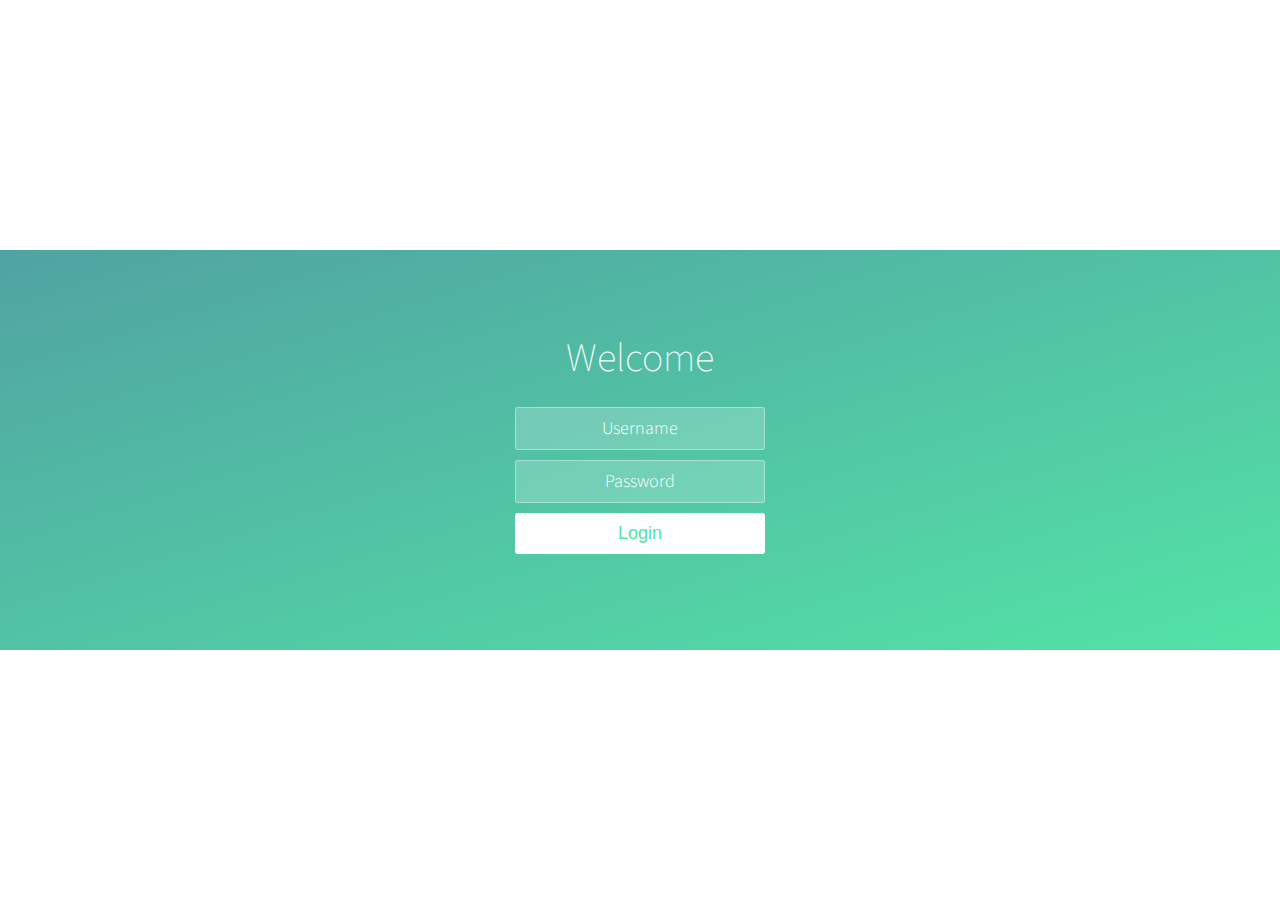
<file: login/calm-breeze-login-screen/index.html>
<!DOCTYPE html>
<html >
  <head>
    <meta charset="UTF-8">
    <title>Calm breeze login screen</title>
    
    
    
    
        <link rel="stylesheet" href="css/style.css">

    
    
    
  </head>

  <body>

    <div class="wrapper">
	<div class="container">
		<h1>Welcome</h1>
		
		<form class="form">
			<input type="text" placeholder="Username">
			<input type="password" placeholder="Password">
			<button type="submit" id="login-button">Login</button>
		</form>
	</div>
	
	<ul class="bg-bubbles">
		<li></li>
		<li></li>
		<li></li>
		<li></li>
		<li></li>
		<li></li>
		<li></li>
		<li></li>
		<li></li>
		<li></li>
	</ul>
</div>
    <script src='http://cdnjs.cloudflare.com/ajax/libs/jquery/2.1.3/jquery.min.js'></script>

        <script src="js/index.js"></script>

    
    
    
  </body>
</html>
</file>
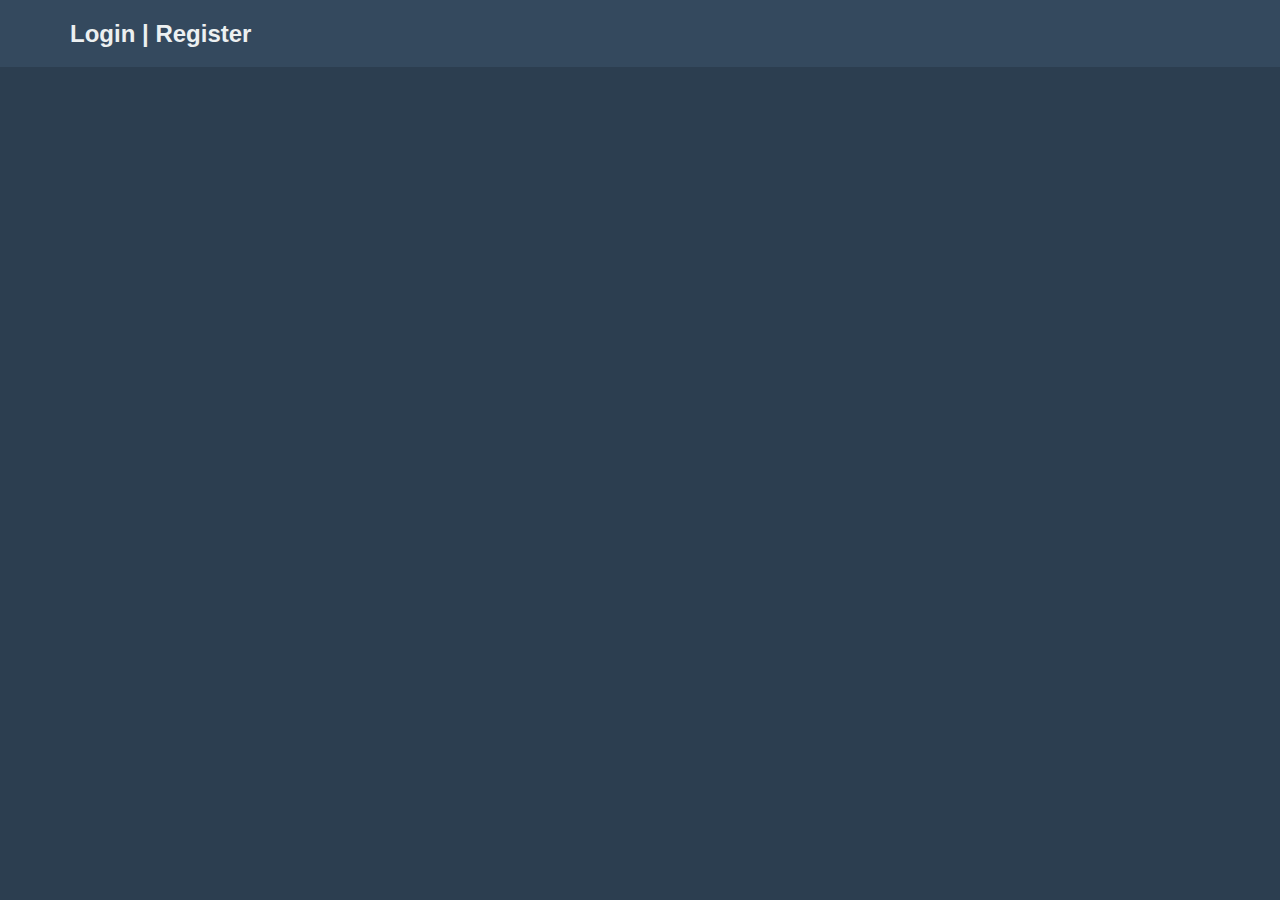
<file: login/flat-ui-login/index.html>
<!DOCTYPE html>
<html >
  <head>
    <meta charset="UTF-8">
    <title>Flat UI Login</title>
    
    
    
    
        <link rel="stylesheet" href="css/style.css">

    
    
    
  </head>

  <body>

    <div id="wrap">
  <div id="regbar">
    <div id="navthing">
      <h2><a href="#" id="loginform">Login</a> | <a href="#">Register</a></h2>
    <div class="login">
      <div class="arrow-up"></div>
      <div class="formholder">
        <div class="randompad">
           <fieldset>
             <label name="email">Email</label>
             <input type="email" value="example@example.com" />
             <label name="password">Password</label>
             <input type="password" />
             <input type="submit" value="Login" />
 
           </fieldset>
        </div>
      </div>
    </div>
    </div>
  </div>
</div>
    <script src='http://cdnjs.cloudflare.com/ajax/libs/jquery/2.1.3/jquery.min.js'></script>

        <script src="js/index.js"></script>

    
    
    
  </body>
</html>
</file>
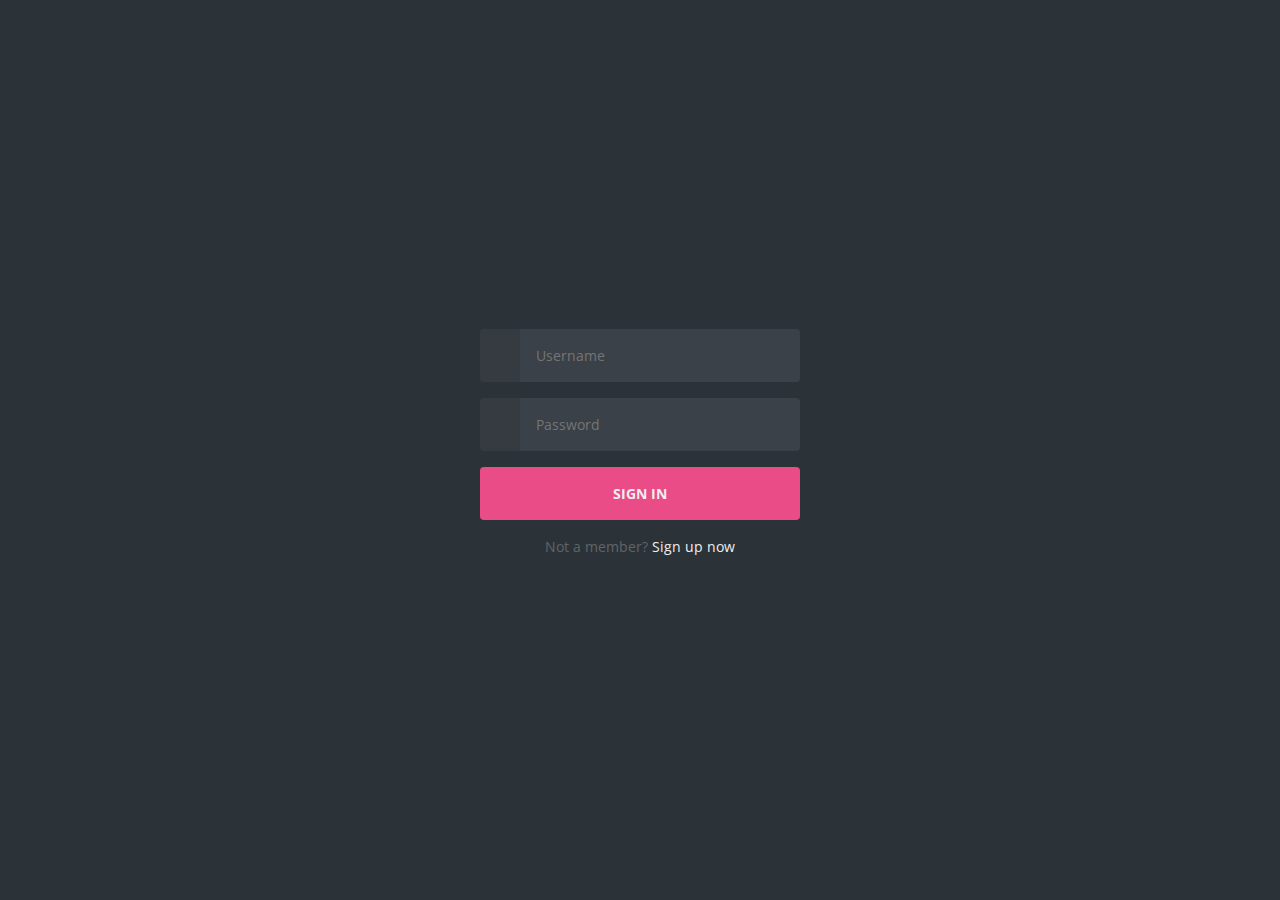
<file: login/login/index.html>
<!DOCTYPE html>
<html >
  <head>
    <meta charset="UTF-8">
    <title>Login</title>
    
    
    
    
        <link rel="stylesheet" href="css/style.css">

    
    
    
  </head>

  <body>

    <body class="align">

  <div class="site__container">

    <div class="grid__container">

      <form action="" method="post" class="form form--login">

        <div class="form__field">
          <label class="fontawesome-user" for="login__username"><span class="hidden">Username</span></label>
          <input id="login__username" type="text" class="form__input" placeholder="Username" required>
        </div>

        <div class="form__field">
          <label class="fontawesome-lock" for="login__password"><span class="hidden">Password</span></label>
          <input id="login__password" type="password" class="form__input" placeholder="Password" required>
        </div>

        <div class="form__field">
          <input type="submit" value="Sign In">
        </div>

      </form>

      <p class="text--center">Not a member? <a href="#">Sign up now</a> <span class="fontawesome-arrow-right"></span></p>

    </div>

  </div>

</body>
    
    
    
    
    
  </body>
</html>
</file>
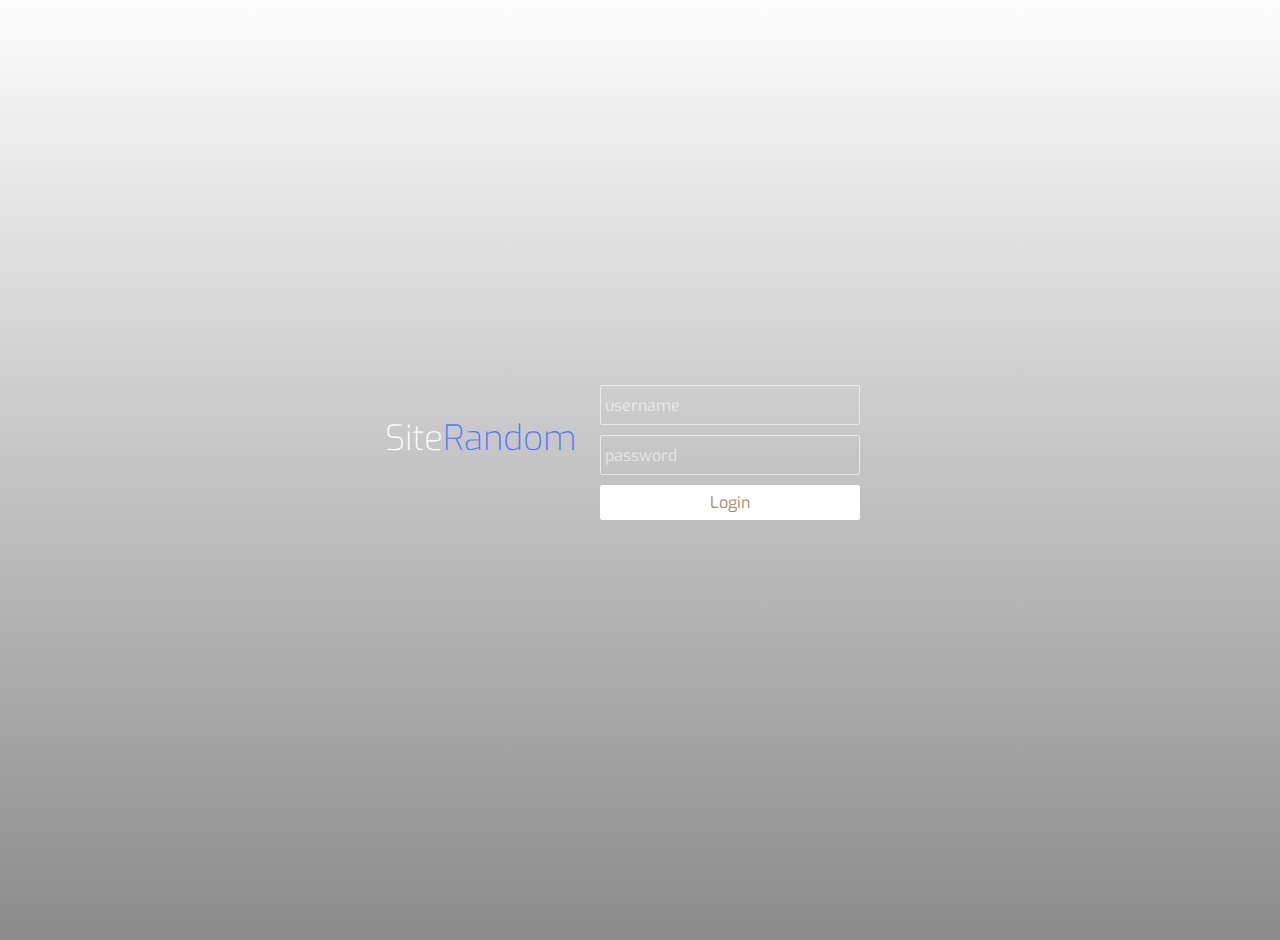
<file: login/random-login-form/index.html>
<!DOCTYPE html>
<html >
  <head>
    <meta charset="UTF-8">
    <title>Random Login Form</title>
    
    
    
    
        <style>
      /* NOTE: The styles were added inline because Prefixfree needs access to your styles and they must be inlined if they are on local disk! */
      @import url(http://fonts.googleapis.com/css?family=Exo:100,200,400);
@import url(http://fonts.googleapis.com/css?family=Source+Sans+Pro:700,400,300);

body{
	margin: 0;
	padding: 0;
	background: #fff;

	color: #fff;
	font-family: Arial;
	font-size: 12px;
}

.body{
	position: absolute;
	top: -20px;
	left: -20px;
	right: -40px;
	bottom: -40px;
	width: auto;
	height: auto;
	background-image: url(http://ginva.com/wp-content/uploads/2012/07/city-skyline-wallpapers-008.jpg);
	background-size: cover;
	-webkit-filter: blur(5px);
	z-index: 0;
}

.grad{
	position: absolute;
	top: -20px;
	left: -20px;
	right: -40px;
	bottom: -40px;
	width: auto;
	height: auto;
	background: -webkit-gradient(linear, left top, left bottom, color-stop(0%,rgba(0,0,0,0)), color-stop(100%,rgba(0,0,0,0.65))); /* Chrome,Safari4+ */
	z-index: 1;
	opacity: 0.7;
}

.header{
	position: absolute;
	top: calc(50% - 35px);
	left: calc(50% - 255px);
	z-index: 2;
}

.header div{
	float: left;
	color: #fff;
	font-family: 'Exo', sans-serif;
	font-size: 35px;
	font-weight: 200;
}

.header div span{
	color: #5379fa !important;
}

.login{
	position: absolute;
	top: calc(50% - 75px);
	left: calc(50% - 50px);
	height: 150px;
	width: 350px;
	padding: 10px;
	z-index: 2;
}

.login input[type=text]{
	width: 250px;
	height: 30px;
	background: transparent;
	border: 1px solid rgba(255,255,255,0.6);
	border-radius: 2px;
	color: #fff;
	font-family: 'Exo', sans-serif;
	font-size: 16px;
	font-weight: 400;
	padding: 4px;
}

.login input[type=password]{
	width: 250px;
	height: 30px;
	background: transparent;
	border: 1px solid rgba(255,255,255,0.6);
	border-radius: 2px;
	color: #fff;
	font-family: 'Exo', sans-serif;
	font-size: 16px;
	font-weight: 400;
	padding: 4px;
	margin-top: 10px;
}

.login input[type=button]{
	width: 260px;
	height: 35px;
	background: #fff;
	border: 1px solid #fff;
	cursor: pointer;
	border-radius: 2px;
	color: #a18d6c;
	font-family: 'Exo', sans-serif;
	font-size: 16px;
	font-weight: 400;
	padding: 6px;
	margin-top: 10px;
}

.login input[type=button]:hover{
	opacity: 0.8;
}

.login input[type=button]:active{
	opacity: 0.6;
}

.login input[type=text]:focus{
	outline: none;
	border: 1px solid rgba(255,255,255,0.9);
}

.login input[type=password]:focus{
	outline: none;
	border: 1px solid rgba(255,255,255,0.9);
}

.login input[type=button]:focus{
	outline: none;
}

::-webkit-input-placeholder{
   color: rgba(255,255,255,0.6);
}

::-moz-input-placeholder{
   color: rgba(255,255,255,0.6);
}
    </style>

    
        <script src="js/prefixfree.min.js"></script>

    
  </head>

  <body>

    <div class="body"></div>
		<div class="grad"></div>
		<div class="header">
			<div>Site<span>Random</span></div>
		</div>
		<br>
		<div class="login">
				<input type="text" placeholder="username" name="user"><br>
				<input type="password" placeholder="password" name="password"><br>
				<input type="button" value="Login">
		</div>
    <script src='http://cdnjs.cloudflare.com/ajax/libs/jquery/2.1.3/jquery.min.js'></script>

    
    
    
    
  </body>
</html>
</file>
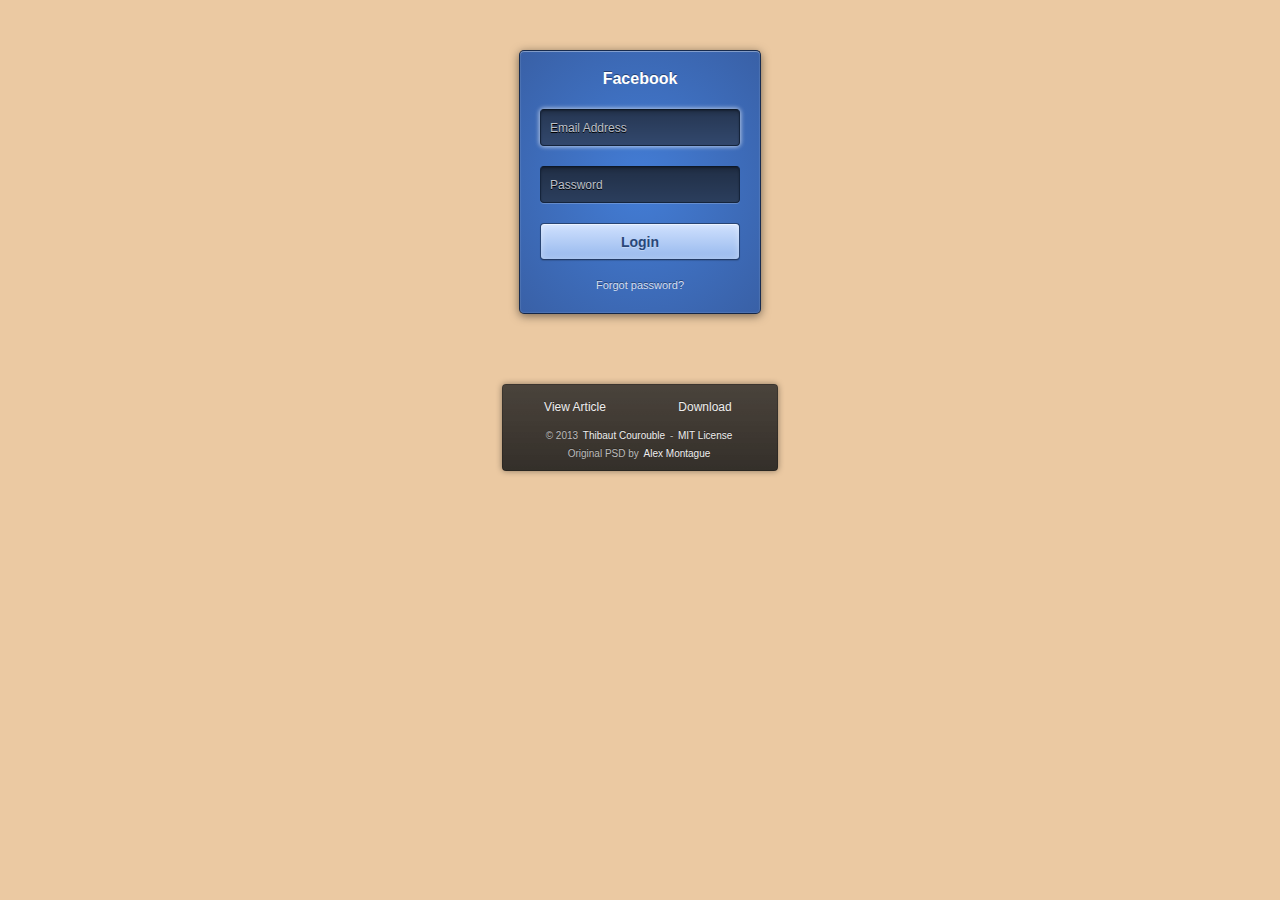
<file: login/45-facebook-login/45-facebook-login/index.html>
<!DOCTYPE html>
<!--[if lt IE 7]> <html class="lt-ie9 lt-ie8 lt-ie7" lang="en"> <![endif]-->
<!--[if IE 7]> <html class="lt-ie9 lt-ie8" lang="en"> <![endif]-->
<!--[if IE 8]> <html class="lt-ie9" lang="en"> <![endif]-->
<!--[if gt IE 8]><!--> <html lang="en"> <!--<![endif]-->
<head>
  <meta charset="utf-8">
  <meta http-equiv="X-UA-Compatible" content="IE=edge,chrome=1">
  <title>Facebook Login Form</title>
  <link rel="stylesheet" href="css/style.css">
  <!--[if lt IE 9]><script src="//html5shim.googlecode.com/svn/trunk/html5.js"></script><![endif]-->
</head>
<body>
  <form action="index.html" class="login">
    <h1>Facebook</h1>
    <input type="email" name="email" class="login-input" placeholder="Email Address" autofocus>
    <input type="password" name="password" class="login-input" placeholder="Password">
    <input type="submit" value="Login" class="login-submit">
    <p class="login-help"><a href="index.html">Forgot password?</a></p>
  </form>

  <section class="about">
    <p class="about-links">
      <a href="http://www.cssflow.com/snippets/facebook-login-form" target="_parent">View Article</a>
      <a href="http://www.cssflow.com/snippets/facebook-login-form.zip" target="_parent">Download</a>
    </p>
    <p class="about-author">
      &copy; 2013 <a href="http://thibaut.me" target="_blank">Thibaut Courouble</a> -
      <a href="http://www.cssflow.com/mit-license" target="_blank">MIT License</a><br>
      Original PSD by <a href="http://dribbble.com/shots/808325-Facebook-Login-Freebie" target="_blank">Alex Montague</a>
    </p>
  </section>
</body>
</html>
</file>
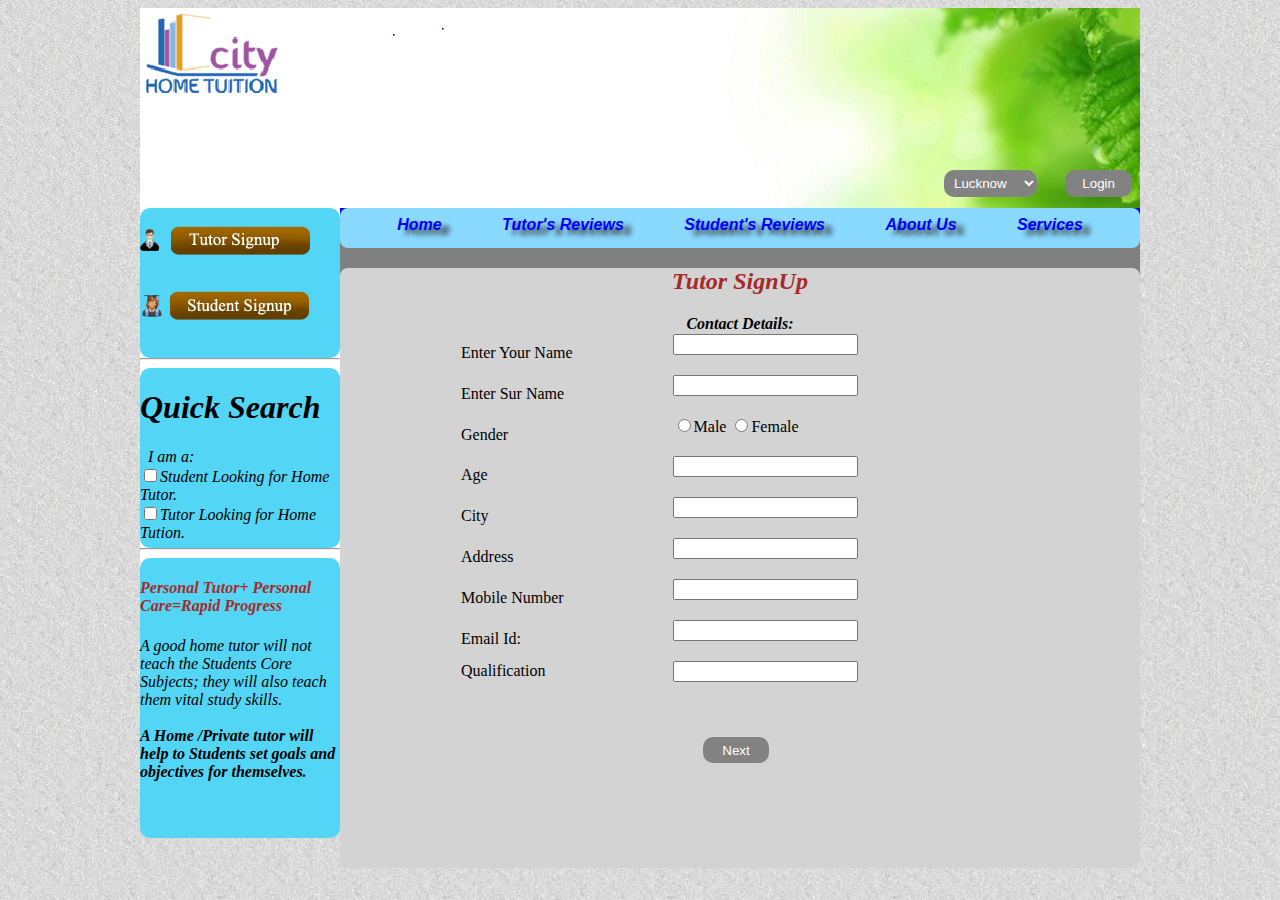
<file: signup.html>
<html>
<head>
 <title>sign up page</title>
<link rel="stylesheet" type="text/css" href="signup.css">

</head>

<body>
  
     <div id="wrapper">

     	<div id ="uheader">


    
        <div align="right"> 
        	<br><br>
        	<br><br><br><br><br><br><br>
         <select id="size1">
         <option value="lko">Lucknow</option>
         <option value="kan">Kanpur</option>
         <option value="go">Gonda</option>
         <option value="gkp">Gorakhpur</option>
         <option value="del">Delhi</option>
         <option value="deh">Dehradun</option>
         </select>


         &nbsp  &nbsp  &nbsp
         <button type="button" id="size"> &nbsp Login &nbsp </button> &nbsp


     		</div>

          </div>


     <div id="lower">

         <div id="left">
            <div id ="sign">
                 <br>
                <img src="signup1.png"><br><br><br>
                <img src="signup2.png">
                
                </div>
               
                <hr>

                <div id="box">
                   <h1><em>Quick Search<em></h1>
                    &nbsp        I am a:   <br>
                   <input type="checkbox">Student Looking for Home Tutor.<br>
                   <input type="checkbox">Tutor Looking for Home Tution.
                </div>
                
                  
                 <hr>

                <div id ="box1">
                    <h4> <span> Personal Tutor+ Personal Care=Rapid Progress</span></h4>
                     <i>A good home tutor will not teach the Students Core Subjects; they will also teach them vital study skills.<br><br> </i>
                     <b>    A Home /Private tutor will help to Students set goals and objectives for themselves.<b>
                    
                     
                </div>


          </div>


         <div id="right">

            
     
                

                <div id="menu">
       <ul>
           <li><a href="index.html">Home</a></li> 
           <li><a href="tutor_review.html">Tutor's Reviews</a>
           <li><a href="student_review.html">Student's Reviews</a>
           <li><a href="aboutus.html">About Us</a></li>
           <li><a href="services.html">Services</a></li>
         <!--  <li><a href="contactus.html">Contact Us</a></li> -->
       </ul>
               </div>
           



             
          

          <div id="desc">   


            
           <table cellspacing="0" width="70%" align="center">

            <tbody>
                <tr>
            <form action="signup.html" >
            <center>
                     <h2>Tutor SignUp</h2>
                
                    
              Contact Details:                   
                    
     <tr>
	 <td>Enter Your Name</td>
	 <td><input type="text" name="a"><br><br></td>

	 <tr>
	 <td>Enter Sur Name</td>
	 <td><input type="password" name="b"><br><br></td>

	 <tr>
	 <td>Gender</td>
	 <td><input type="radio" name="gn"/>Male
	      <input type="radio" name="gn"/>Female <br><br> </td>

     
     <tr>
	 <td>Age</td>
	 <td><input type="text" name="age"><br><br></td>

	 <tr>
	 <td>City</td>
	 <td><input type="text" name="city"><br><br></td>

	 <tr>
	 <td>Address</td>
	 <td><input type="textarea" name="address"><br><br></td>

	 <tr>
	 <td>Mobile Number</td>
	 <td><input type="text" name="mobile"><br><br></td>

	 <tr>
	 <td>Email Id:</td>
	 <td><input type="email" name="email"><br><br></td>

     <tr>
	 <td>Qualification</td>
	 <td><input type="text" name="quali"></td>
    

                   
         </table>
            </center>
             <br>
     <br><br>  

     

        <div align="center">
           <button type="button" id="size"> &nbsp Next &nbsp </button> &nbsp  
        </div>
        

          </div>

  

  </div>
  



         <div id="footer">

           

           </div>
         	

</body>
</html>
</file>
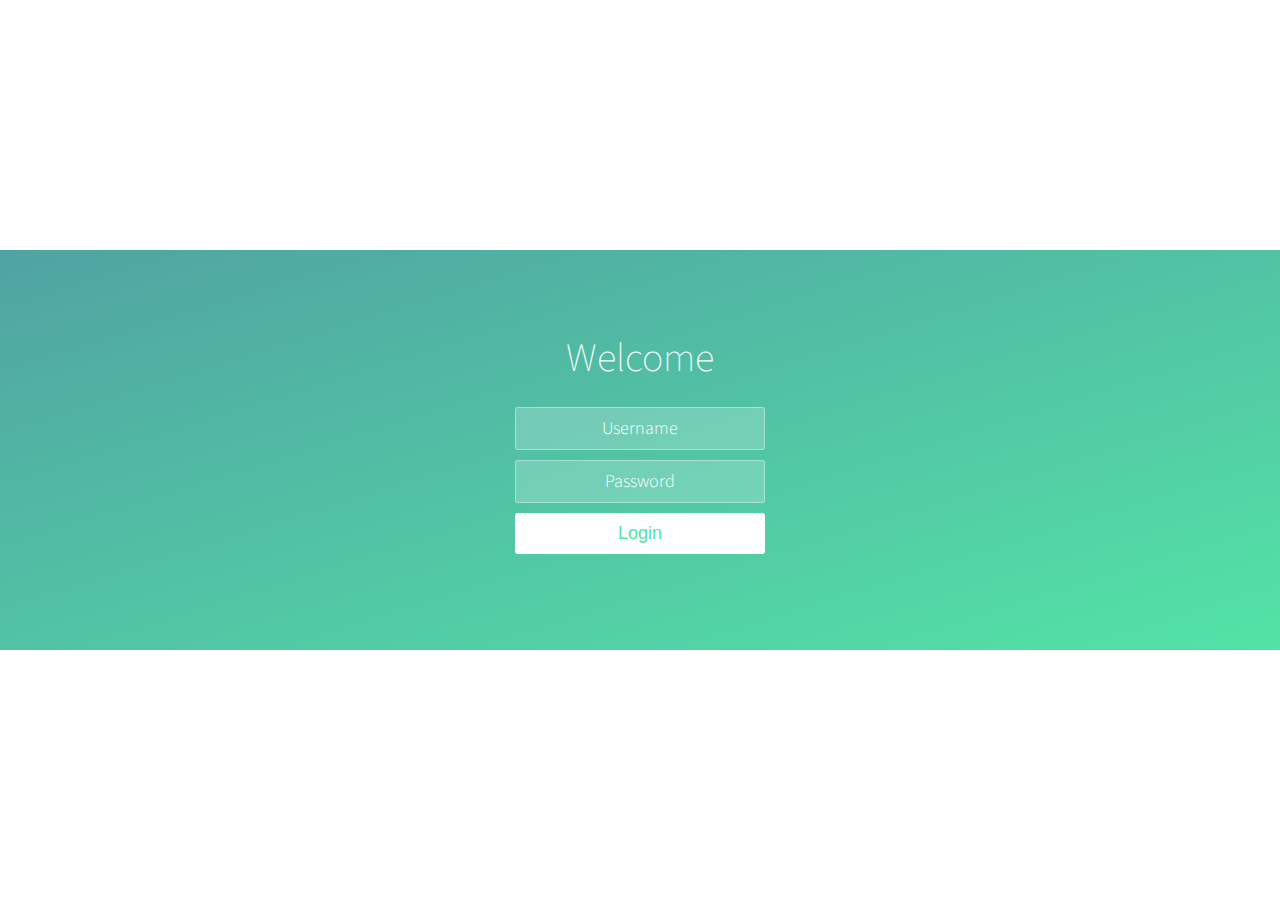
<file: login_page/login.html>
<!DOCTYPE html>
<html >
  <head>
    <meta charset="UTF-8">
    <title>Calm Login Screen</title>
    
    
    
    
        <link rel="stylesheet" href="css/style.css">

    
    
    
  </head>


  <body>

  

    <div class="wrapper">
	<div class="container">
		<h1>Welcome</h1>
		
		<form action="login.jsp">

		<form class="form">
			<input type="text" placeholder="Username" name="n">
			<input type="password" placeholder="Password" name="p">
			<button type="submit" id="login-button">Login</button>
		</form>
	</div>
	
	<ul class="bg-bubbles">
		<li></li>
		<li></li>
		<li></li>
		<li></li>
		<li></li>
		<li></li>
		<li></li>
		<li></li>
		<li></li>
		<li></li>
	</ul>
</div>
    <script src='http://cdnjs.cloudflare.com/ajax/libs/jquery/2.1.3/jquery.min.js'></script>

        <script src="js/index.js"></script>

    
    
    </form>
  </body>
</html>
</file>
<file: login/calm-breeze-login-screen/css/style.css>
@import url(http://fonts.googleapis.com/css?family=Source+Sans+Pro:200,300);
* {
  box-sizing: border-box;
  margin: 0;
  padding: 0;
  font-weight: 300;
}
body {
  font-family: 'Source Sans Pro', sans-serif;
  color: white;
  font-weight: 300;
}
body ::-webkit-input-placeholder {
  /* WebKit browsers */
  font-family: 'Source Sans Pro', sans-serif;
  color: white;
  font-weight: 300;
}
body :-moz-placeholder {
  /* Mozilla Firefox 4 to 18 */
  font-family: 'Source Sans Pro', sans-serif;
  color: white;
  opacity: 1;
  font-weight: 300;
}
body ::-moz-placeholder {
  /* Mozilla Firefox 19+ */
  font-family: 'Source Sans Pro', sans-serif;
  color: white;
  opacity: 1;
  font-weight: 300;
}
body :-ms-input-placeholder {
  /* Internet Explorer 10+ */
  font-family: 'Source Sans Pro', sans-serif;
  color: white;
  font-weight: 300;
}
.wrapper {
  background: #50a3a2;
  background: -webkit-linear-gradient(top left, #50a3a2 0%, #53e3a6 100%);
  background: linear-gradient(to bottom right, #50a3a2 0%, #53e3a6 100%);
  position: absolute;
  top: 50%;
  left: 0;
  width: 100%;
  height: 400px;
  margin-top: -200px;
  overflow: hidden;
}
.wrapper.form-success .container h1 {
  -webkit-transform: translateY(85px);
      -ms-transform: translateY(85px);
          transform: translateY(85px);
}
.container {
  max-width: 600px;
  margin: 0 auto;
  padding: 80px 0;
  height: 400px;
  text-align: center;
}
.container h1 {
  font-size: 40px;
  -webkit-transition-duration: 1s;
          transition-duration: 1s;
  -webkit-transition-timing-function: ease-in-put;
          transition-timing-function: ease-in-put;
  font-weight: 200;
}
form {
  padding: 20px 0;
  position: relative;
  z-index: 2;
}
form input {
  -webkit-appearance: none;
     -moz-appearance: none;
          appearance: none;
  outline: 0;
  border: 1px solid rgba(255, 255, 255, 0.4);
  background-color: rgba(255, 255, 255, 0.2);
  width: 250px;
  border-radius: 3px;
  padding: 10px 15px;
  margin: 0 auto 10px auto;
  display: block;
  text-align: center;
  font-size: 18px;
  color: white;
  -webkit-transition-duration: 0.25s;
          transition-duration: 0.25s;
  font-weight: 300;
}
form input:hover {
  background-color: rgba(255, 255, 255, 0.4);
}
form input:focus {
  background-color: white;
  width: 300px;
  color: #53e3a6;
}
form button {
  -webkit-appearance: none;
     -moz-appearance: none;
          appearance: none;
  outline: 0;
  background-color: white;
  border: 0;
  padding: 10px 15px;
  color: #53e3a6;
  border-radius: 3px;
  width: 250px;
  cursor: pointer;
  font-size: 18px;
  -webkit-transition-duration: 0.25s;
          transition-duration: 0.25s;
}
form button:hover {
  background-color: #f5f7f9;
}
.bg-bubbles {
  position: absolute;
  top: 0;
  left: 0;
  width: 100%;
  height: 100%;
  z-index: 1;
}
.bg-bubbles li {
  position: absolute;
  list-style: none;
  display: block;
  width: 40px;
  height: 40px;
  background-color: rgba(255, 255, 255, 0.15);
  bottom: -160px;
  -webkit-animation: square 25s infinite;
  animation: square 25s infinite;
  -webkit-transition-timing-function: linear;
  transition-timing-function: linear;
}
.bg-bubbles li:nth-child(1) {
  left: 10%;
}
.bg-bubbles li:nth-child(2) {
  left: 20%;
  width: 80px;
  height: 80px;
  -webkit-animation-delay: 2s;
          animation-delay: 2s;
  -webkit-animation-duration: 17s;
          animation-duration: 17s;
}
.bg-bubbles li:nth-child(3) {
  left: 25%;
  -webkit-animation-delay: 4s;
          animation-delay: 4s;
}
.bg-bubbles li:nth-child(4) {
  left: 40%;
  width: 60px;
  height: 60px;
  -webkit-animation-duration: 22s;
          animation-duration: 22s;
  background-color: rgba(255, 255, 255, 0.25);
}
.bg-bubbles li:nth-child(5) {
  left: 70%;
}
.bg-bubbles li:nth-child(6) {
  left: 80%;
  width: 120px;
  height: 120px;
  -webkit-animation-delay: 3s;
          animation-delay: 3s;
  background-color: rgba(255, 255, 255, 0.2);
}
.bg-bubbles li:nth-child(7) {
  left: 32%;
  width: 160px;
  height: 160px;
  -webkit-animation-delay: 7s;
          animation-delay: 7s;
}
.bg-bubbles li:nth-child(8) {
  left: 55%;
  width: 20px;
  height: 20px;
  -webkit-animation-delay: 15s;
          animation-delay: 15s;
  -webkit-animation-duration: 40s;
          animation-duration: 40s;
}
.bg-bubbles li:nth-child(9) {
  left: 25%;
  width: 10px;
  height: 10px;
  -webkit-animation-delay: 2s;
          animation-delay: 2s;
  -webkit-animation-duration: 40s;
          animation-duration: 40s;
  background-color: rgba(255, 255, 255, 0.3);
}
.bg-bubbles li:nth-child(10) {
  left: 90%;
  width: 160px;
  height: 160px;
  -webkit-animation-delay: 11s;
          animation-delay: 11s;
}
@-webkit-keyframes square {
  0% {
    -webkit-transform: translateY(0);
            transform: translateY(0);
  }
  100% {
    -webkit-transform: translateY(-700px) rotate(600deg);
            transform: translateY(-700px) rotate(600deg);
  }
}
@keyframes square {
  0% {
    -webkit-transform: translateY(0);
            transform: translateY(0);
  }
  100% {
    -webkit-transform: translateY(-700px) rotate(600deg);
            transform: translateY(-700px) rotate(600deg);
  }
}
</file>
<file: login/flat-ui-login/css/style.css>
* {
  margin: 0;
  padding: 0;
}

body {
  margin: 0;
  padding: 0;
  font-family: Sans-serif;
  background: #2c3e50;
}

#wrap {
  margin: 0 auto 30px;
}

#regbar {
  height: 67px;
  background: #34495e;
}

#navthing {
  margin-left: 50px;
}

h2 {
  padding: 20px;
  color: #ecf0f1;
}

fieldset {
  border: none;
}

.login {
  position: relative;
  width: 350px;
  display: none;
}

.arrow-up {
  width: 0;
  height: 0;
  border-left: 20px solid transparent;
  border-right: 20px solid transparent;
  border-bottom: 15px solid #ECF0F1;
  left: 10%;
  position: absolute;
  top: -10px;
}

.formholder {
  background: #ecf0f1;
  width: 350px;
  border-radius: 5px;
  padding-top: 5px;
}
.formholder input[type="email"], .formholder input[type="password"] {
  padding: 7px 5px;
  margin: 10px 0;
  width: 96%;
  display: block;
  font-size: 18px;
  border-radius: 5px;
  border: none;
  -webkit-transition: 0.3s linear;
  -moz-transition: 0.3s linear;
  -o-transition: 0.3s linear;
  transition: 0.3s linear;
}
.formholder input[type="email"]:focus, .formholder input[type="password"]:focus {
  outline: none;
  box-shadow: 0 0 1px 1px #1abc9c;
}
.formholder input[type="submit"] {
  background: #1abc9c;
  padding: 10px;
  font-size: 20px;
  display: block;
  width: 100%;
  border: none;
  color: #fff;
  border-radius: 5px;
}
.formholder input[type="submit"]:hover {
  background: #1bc6a4;
}

.randompad {
  padding: 10px;
}

.green {
  color: #1abc9c;
}

a {
  color: #ecf0f1;
  text-decoration: none;
}
a:hover {
  color: #1abc9c;
}
</file>
<file: login/45-facebook-login/45-facebook-login/css/style.css>
html, body, div, span, applet, object, iframe,
h1, h2, h3, h4, h5, h6, p, blockquote, pre,
a, abbr, acronym, address, big, cite, code,
del, dfn, em, img, ins, kbd, q, s, samp,
small, strike, strong, sub, sup, tt, var,
b, u, i, center,
dl, dt, dd, ol, ul, li,
fieldset, form, label, legend,
table, caption, tbody, tfoot, thead, tr, th, td,
article, aside, canvas, details, embed,
figure, figcaption, footer, header, hgroup,
menu, nav, output, ruby, section, summary,
time, mark, audio, video {
  margin: 0;
  padding: 0;
  border: 0;
  font-size: 100%;
  font: inherit;
  vertical-align: baseline;
}

article, aside, details, figcaption, figure,
footer, header, hgroup, menu, nav, section {
  display: block;
}

body {
  line-height: 1;
}

ol, ul {
  list-style: none;
}

blockquote, q {
  quotes: none;
}

blockquote:before, blockquote:after,
q:before, q:after {
  content: '';
  content: none;
}

table {
  border-collapse: collapse;
  border-spacing: 0;
}

.about {
  margin: 70px auto 40px;
  padding: 8px;
  width: 260px;
  font: 10px/18px 'Lucida Grande', Arial, sans-serif;
  color: #bbb;
  text-align: center;
  text-shadow: 0 -1px rgba(0, 0, 0, 0.3);
  background: #383838;
  background: rgba(34, 34, 34, 0.8);
  border-radius: 4px;
  background-image: -webkit-linear-gradient(top, rgba(0, 0, 0, 0), rgba(0, 0, 0, 0.3));
  background-image: -moz-linear-gradient(top, rgba(0, 0, 0, 0), rgba(0, 0, 0, 0.3));
  background-image: -o-linear-gradient(top, rgba(0, 0, 0, 0), rgba(0, 0, 0, 0.3));
  background-image: linear-gradient(to bottom, rgba(0, 0, 0, 0), rgba(0, 0, 0, 0.3));
  -webkit-box-shadow: inset 0 0 0 1px rgba(0, 0, 0, 0.2), 0 0 6px rgba(0, 0, 0, 0.4);
  box-shadow: inset 0 0 0 1px rgba(0, 0, 0, 0.2), 0 0 6px rgba(0, 0, 0, 0.4);
}
.about a {
  color: #eee;
  text-decoration: none;
  border-radius: 2px;
  -webkit-transition: background 0.1s;
  -moz-transition: background 0.1s;
  -o-transition: background 0.1s;
  transition: background 0.1s;
}
.about a:hover {
  text-decoration: none;
  background: #555;
  background: rgba(255, 255, 255, 0.15);
}

.about-links {
  height: 30px;
}
.about-links > a {
  float: left;
  width: 50%;
  line-height: 30px;
  font-size: 12px;
}

.about-author {
  margin-top: 5px;
}
.about-author > a {
  padding: 1px 3px;
  margin: 0 -1px;
}

/*
 * Copyright (c) 2013 Thibaut Courouble
 * http://www.cssflow.com
 *
 * Licensed under the MIT License:
 * http://www.opensource.org/licenses/mit-license.php
 */
::-moz-focus-inner {
  padding: 0;
  border: 0;
}

:-moz-placeholder {
  color: #bcc0c8 !important;
}

::-webkit-input-placeholder {
  color: #bcc0c8;
}

:-ms-input-placeholder {
  color: #bcc0c8 !important;
}

body {
  font: 12px/20px 'Lucida Grande', Verdana, sans-serif;
  color: #404040;
  background: #ebc9a2;
}

input, textarea, select, label {
  font-family: inherit;
  font-size: 12px;
  -webkit-box-sizing: border-box;
  -moz-box-sizing: border-box;
  box-sizing: border-box;
}

.login {
  margin: 50px auto;
  padding: 18px 20px;
  width: 200px;
  background: #3f65b7;
  background-clip: padding-box;
  border: 1px solid #172b4e;
  border-bottom-color: #142647;
  border-radius: 5px;
  background-image: -webkit-radial-gradient(cover, #437dd6, #3960a6);
  background-image: -moz-radial-gradient(cover, #437dd6, #3960a6);
  background-image: -o-radial-gradient(cover, #437dd6, #3960a6);
  background-image: radial-gradient(cover, #437dd6, #3960a6);
  -webkit-box-shadow: inset 0 1px rgba(255, 255, 255, 0.3), inset 0 0 1px 1px rgba(255, 255, 255, 0.1), 0 2px 10px rgba(0, 0, 0, 0.5);
  box-shadow: inset 0 1px rgba(255, 255, 255, 0.3), inset 0 0 1px 1px rgba(255, 255, 255, 0.1), 0 2px 10px rgba(0, 0, 0, 0.5);
}
.login > h1 {
  margin-bottom: 20px;
  font-size: 16px;
  font-weight: bold;
  color: white;
  text-align: center;
  text-shadow: 0 -1px rgba(0, 0, 0, 0.4);
}

.login-input {
  display: block;
  width: 100%;
  height: 37px;
  margin-bottom: 20px;
  padding: 0 9px;
  color: white;
  text-shadow: 0 1px black;
  background: #2b3e5d;
  border: 1px solid #15243b;
  border-top-color: #0d1827;
  border-radius: 4px;
  background-image: -webkit-linear-gradient(top, rgba(0, 0, 0, 0.35), rgba(0, 0, 0, 0.2) 20%, rgba(0, 0, 0, 0));
  background-image: -moz-linear-gradient(top, rgba(0, 0, 0, 0.35), rgba(0, 0, 0, 0.2) 20%, rgba(0, 0, 0, 0));
  background-image: -o-linear-gradient(top, rgba(0, 0, 0, 0.35), rgba(0, 0, 0, 0.2) 20%, rgba(0, 0, 0, 0));
  background-image: linear-gradient(to bottom, rgba(0, 0, 0, 0.35), rgba(0, 0, 0, 0.2) 20%, rgba(0, 0, 0, 0));
  -webkit-box-shadow: inset 0 1px 2px rgba(0, 0, 0, 0.3), 0 1px rgba(255, 255, 255, 0.2);
  box-shadow: inset 0 1px 2px rgba(0, 0, 0, 0.3), 0 1px rgba(255, 255, 255, 0.2);
}
.login-input:focus {
  outline: 0;
  background-color: #32486d;
  -webkit-box-shadow: inset 0 1px 2px rgba(0, 0, 0, 0.3), 0 0 4px 1px rgba(255, 255, 255, 0.6);
  box-shadow: inset 0 1px 2px rgba(0, 0, 0, 0.3), 0 0 4px 1px rgba(255, 255, 255, 0.6);
}
.lt-ie9 .login-input {
  line-height: 35px;
}

.login-submit {
  display: block;
  width: 100%;
  height: 37px;
  margin-bottom: 15px;
  font-size: 14px;
  font-weight: bold;
  color: #294779;
  text-align: center;
  text-shadow: 0 1px rgba(255, 255, 255, 0.3);
  background: #adcbfa;
  background-clip: padding-box;
  border: 1px solid #284473;
  border-bottom-color: #223b66;
  border-radius: 4px;
  cursor: pointer;
  background-image: -webkit-linear-gradient(top, #d0e1fe, #96b8ed);
  background-image: -moz-linear-gradient(top, #d0e1fe, #96b8ed);
  background-image: -o-linear-gradient(top, #d0e1fe, #96b8ed);
  background-image: linear-gradient(to bottom, #d0e1fe, #96b8ed);
  -webkit-box-shadow: inset 0 1px rgba(255, 255, 255, 0.5), inset 0 0 7px rgba(255, 255, 255, 0.4), 0 1px 1px rgba(0, 0, 0, 0.15);
  box-shadow: inset 0 1px rgba(255, 255, 255, 0.5), inset 0 0 7px rgba(255, 255, 255, 0.4), 0 1px 1px rgba(0, 0, 0, 0.15);
}
.login-submit:active {
  background: #a4c2f3;
  -webkit-box-shadow: inset 0 1px 5px rgba(0, 0, 0, 0.4), 0 1px rgba(255, 255, 255, 0.1);
  box-shadow: inset 0 1px 5px rgba(0, 0, 0, 0.4), 0 1px rgba(255, 255, 255, 0.1);
}

.login-help {
  text-align: center;
}
.login-help > a {
  font-size: 11px;
  color: #d4deef;
  text-decoration: none;
  text-shadow: 0 -1px rgba(0, 0, 0, 0.4);
}
.login-help > a:hover {
  text-decoration: underline;
}
</file>
<file: signup.css>
#wrapper
{
	width: 1000px;
	height:800px;
	background-color:red;
	margin-left:auto;
	margin-right: auto;
	

}
#uheader
{
	 width:1000px;
	 height:200px;
	 background-color:yellow;
	 background-image: url(final.png);
    

}
#lower
{
	width:1000;

	height:400;
	background-color: blue;


}
#left
{
	width: 200;
	height:400;
    /*background-color:#d3d3d3;                    */
    background-color: white;
	float: left;
}

#sign
{
	width: 200;
	height:150;
	background-color:#53d5f6;
	float: left;
	border-radius: 10px;

	
}
#box
{
	  width:200;
	  height:180;
	  background-color:#53d5f6;
	  float: left;
	  border-radius: 10px;
}

#box1
{
	width: 200;
	height:280;
	background-color:#53d5f6;
	float: left;
	border-radius: 10px;

}



#right
{
	width: 800;
	height: 630;
	background-color: grey;
	border-radius: 10px;
	float: left;

}


#desc
{
	width: 800;
	height: 600;
	background-color: #d3d3d3;
    border-radius: 8px;
}






td, th 
{
    display: table-cell;
    vertical-align: inherit;
}


#textfield 
{
  border: 1px solid #dedede;
  padding: 5px;
  background: #fff;
  border-radius: 5px;
  border-radius: 5px;
  border-radius: 5px;
  border-radius: 5px;
  outline: none;
}



body
{
        background-color: black;
        background-image: url(back2.jpg);
       
      
}


#size
{
	width: 5em;
	height: 2em;
	background: #828282;
    padding: 5px 10px;
    color: #fff;
    border: 0;
    border-radius: 10px;
    cursor: pointer;
	padding: 1px 6px;

}

#size1
{
	width: 7em;
	height: 2em;
	background: #828282;
    padding: 5px 10px;
    color: #fff;
    border: 0;
    border-radius: 10px;
    cursor: pointer;
    padding: 1px 6px;
}





#menu {
    width: 800px;
    height: 40px;
    font-size: 16px;
    font-family: Tahoma, Geneva, sans-serif;
    font-weight: bold;
    text-align: center;
    text-shadow: 8px 5px 5px #333333;
    background-color: #8AD9FF;
    border-radius: 8px;
}

#menu ul {
    height: auto;
    padding: 8px 0px;
    margin: 0px;
}

#menu li { 
display: inline; 
padding: 20px; 
}

#menu a {
    text-decoration: none;
    color: #00F;
    padding: 8px 8px 8px 8px;
}
 
#menu a:hover {
    color: #F90;
    background-color: #FFF;
}


h4,h2{
	color: brown;
}
</file>
<file: login_page/css/style.css>
@import url(http://fonts.googleapis.com/css?family=Source+Sans+Pro:200,300);
* {
  box-sizing: border-box;
  margin: 0;
  padding: 0;
  font-weight: 300;
}
body {
  font-family: 'Source Sans Pro', sans-serif;
  color: white;
  font-weight: 300;
}
body ::-webkit-input-placeholder {
  /* WebKit browsers */
  font-family: 'Source Sans Pro', sans-serif;
  color: white;
  font-weight: 300;
}
body :-moz-placeholder {
  /* Mozilla Firefox 4 to 18 */
  font-family: 'Source Sans Pro', sans-serif;
  color: white;
  opacity: 1;
  font-weight: 300;
}
body ::-moz-placeholder {
  /* Mozilla Firefox 19+ */
  font-family: 'Source Sans Pro', sans-serif;
  color: white;
  opacity: 1;
  font-weight: 300;
}
body :-ms-input-placeholder {
  /* Internet Explorer 10+ */
  font-family: 'Source Sans Pro', sans-serif;
  color: white;
  font-weight: 300;
}
.wrapper {
  background: #50a3a2;
  background: -webkit-linear-gradient(top left, #50a3a2 0%, #53e3a6 100%);
  background: linear-gradient(to bottom right, #50a3a2 0%, #53e3a6 100%);
  position: absolute;
  top: 50%;
  left: 0;
  width: 100%;
  height: 400px;
  margin-top: -200px;
  overflow: hidden;
}
.wrapper.form-success .container h1 {
  -webkit-transform: translateY(85px);
      -ms-transform: translateY(85px);
          transform: translateY(85px);
}
.container {
  max-width: 600px;
  margin: 0 auto;
  padding: 80px 0;
  height: 400px;
  text-align: center;
}
.container h1 {
  font-size: 40px;
  -webkit-transition-duration: 1s;
          transition-duration: 1s;
  -webkit-transition-timing-function: ease-in-put;
          transition-timing-function: ease-in-put;
  font-weight: 200;
}
form {
  padding: 20px 0;
  position: relative;
  z-index: 2;
}
form input {
  -webkit-appearance: none;
     -moz-appearance: none;
          appearance: none;
  outline: 0;
  border: 1px solid rgba(255, 255, 255, 0.4);
  background-color: rgba(255, 255, 255, 0.2);
  width: 250px;
  border-radius: 3px;
  padding: 10px 15px;
  margin: 0 auto 10px auto;
  display: block;
  text-align: center;
  font-size: 18px;
  color: white;
  -webkit-transition-duration: 0.25s;
          transition-duration: 0.25s;
  font-weight: 300;
}
form input:hover {
  background-color: rgba(255, 255, 255, 0.4);
}
form input:focus {
  background-color: white;
  width: 300px;
  color: #53e3a6;
}
form button {
  -webkit-appearance: none;
     -moz-appearance: none;
          appearance: none;
  outline: 0;
  background-color: white;
  border: 0;
  padding: 10px 15px;
  color: #53e3a6;
  border-radius: 3px;
  width: 250px;
  cursor: pointer;
  font-size: 18px;
  -webkit-transition-duration: 0.25s;
          transition-duration: 0.25s;
}
form button:hover {
  background-color: #f5f7f9;
}
.bg-bubbles {
  position: absolute;
  top: 0;
  left: 0;
  width: 100%;
  height: 100%;
  z-index: 1;
}
.bg-bubbles li {
  position: absolute;
  list-style: none;
  display: block;
  width: 40px;
  height: 40px;
  background-color: rgba(255, 255, 255, 0.15);
  bottom: -160px;
  -webkit-animation: square 25s infinite;
  animation: square 25s infinite;
  -webkit-transition-timing-function: linear;
  transition-timing-function: linear;
}
.bg-bubbles li:nth-child(1) {
  left: 10%;
}
.bg-bubbles li:nth-child(2) {
  left: 20%;
  width: 80px;
  height: 80px;
  -webkit-animation-delay: 2s;
          animation-delay: 2s;
  -webkit-animation-duration: 17s;
          animation-duration: 17s;
}
.bg-bubbles li:nth-child(3) {
  left: 25%;
  -webkit-animation-delay: 4s;
          animation-delay: 4s;
}
.bg-bubbles li:nth-child(4) {
  left: 40%;
  width: 60px;
  height: 60px;
  -webkit-animation-duration: 22s;
          animation-duration: 22s;
  background-color: rgba(255, 255, 255, 0.25);
}
.bg-bubbles li:nth-child(5) {
  left: 70%;
}
.bg-bubbles li:nth-child(6) {
  left: 80%;
  width: 120px;
  height: 120px;
  -webkit-animation-delay: 3s;
          animation-delay: 3s;
  background-color: rgba(255, 255, 255, 0.2);
}
.bg-bubbles li:nth-child(7) {
  left: 32%;
  width: 160px;
  height: 160px;
  -webkit-animation-delay: 7s;
          animation-delay: 7s;
}
.bg-bubbles li:nth-child(8) {
  left: 55%;
  width: 20px;
  height: 20px;
  -webkit-animation-delay: 15s;
          animation-delay: 15s;
  -webkit-animation-duration: 40s;
          animation-duration: 40s;
}
.bg-bubbles li:nth-child(9) {
  left: 25%;
  width: 10px;
  height: 10px;
  -webkit-animation-delay: 2s;
          animation-delay: 2s;
  -webkit-animation-duration: 40s;
          animation-duration: 40s;
  background-color: rgba(255, 255, 255, 0.3);
}
.bg-bubbles li:nth-child(10) {
  left: 90%;
  width: 160px;
  height: 160px;
  -webkit-animation-delay: 11s;
          animation-delay: 11s;
}
@-webkit-keyframes square {
  0% {
    -webkit-transform: translateY(0);
            transform: translateY(0);
  }
  100% {
    -webkit-transform: translateY(-700px) rotate(600deg);
            transform: translateY(-700px) rotate(600deg);
  }
}
@keyframes square {
  0% {
    -webkit-transform: translateY(0);
            transform: translateY(0);
  }
  100% {
    -webkit-transform: translateY(-700px) rotate(600deg);
            transform: translateY(-700px) rotate(600deg);
  }
}
</file>
<file: login/login/css/style.css>
@import url(http://weloveiconfonts.com/api/?family=fontawesome);
@import url(http://fonts.googleapis.com/css?family=Open+Sans:400,700);
[class*="fontawesome-"]:before {
  font-family: 'FontAwesome', sans-serif;
}

* {
  box-sizing: border-box;
}

html {
  height: 100%;
}

body {
  background-color: #2c3338;
  color: #606468;
  font: 400 0.875rem/1.5 "Open Sans", sans-serif;
  margin: 0;
  min-height: 100%;
}

a {
  color: #eee;
  outline: 0;
  text-decoration: none;
}
a:focus, a:hover {
  text-decoration: underline;
}

input {
  border: 0;
  color: inherit;
  font: inherit;
  margin: 0;
  outline: 0;
  padding: 0;
  -webkit-transition: background-color .3s;
          transition: background-color .3s;
}

.site__container {
  -webkit-box-flex: 1;
  -webkit-flex: 1;
      -ms-flex: 1;
          flex: 1;
  padding: 3rem 0;
}

.form input[type="password"], .form input[type="text"], .form input[type="submit"] {
  width: 100%;
}
.form--login {
  color: #606468;
}
.form--login label,
.form--login input[type="text"],
.form--login input[type="password"],
.form--login input[type="submit"] {
  border-radius: 0.25rem;
  padding: 1rem;
}
.form--login label {
  background-color: #363b41;
  border-bottom-right-radius: 0;
  border-top-right-radius: 0;
  padding-left: 1.25rem;
  padding-right: 1.25rem;
}
.form--login input[type="text"], .form--login input[type="password"] {
  background-color: #3b4148;
  border-bottom-left-radius: 0;
  border-top-left-radius: 0;
}
.form--login input[type="text"]:focus, .form--login input[type="text"]:hover, .form--login input[type="password"]:focus, .form--login input[type="password"]:hover {
  background-color: #434A52;
}
.form--login input[type="submit"] {
  background-color: #ea4c88;
  color: #eee;
  font-weight: bold;
  text-transform: uppercase;
}
.form--login input[type="submit"]:focus, .form--login input[type="submit"]:hover {
  background-color: #d44179;
}
.form__field {
  display: -webkit-box;
  display: -webkit-flex;
  display: -ms-flexbox;
  display: flex;
  margin-bottom: 1rem;
}
.form__input {
  -webkit-box-flex: 1;
  -webkit-flex: 1;
      -ms-flex: 1;
          flex: 1;
}

.align {
  -webkit-box-align: center;
  -webkit-align-items: center;
      -ms-flex-align: center;
          align-items: center;
  display: -webkit-box;
  display: -webkit-flex;
  display: -ms-flexbox;
  display: flex;
  -webkit-box-orient: horizontal;
  -webkit-box-direction: normal;
  -webkit-flex-direction: row;
      -ms-flex-direction: row;
          flex-direction: row;
}

.hidden {
  border: 0;
  clip: rect(0 0 0 0);
  height: 1px;
  margin: -1px;
  overflow: hidden;
  padding: 0;
  position: absolute;
  width: 1px;
}

.text--center {
  text-align: center;
}

.grid__container {
  margin: 0 auto;
  max-width: 20rem;
  width: 90%;
}
</file>
